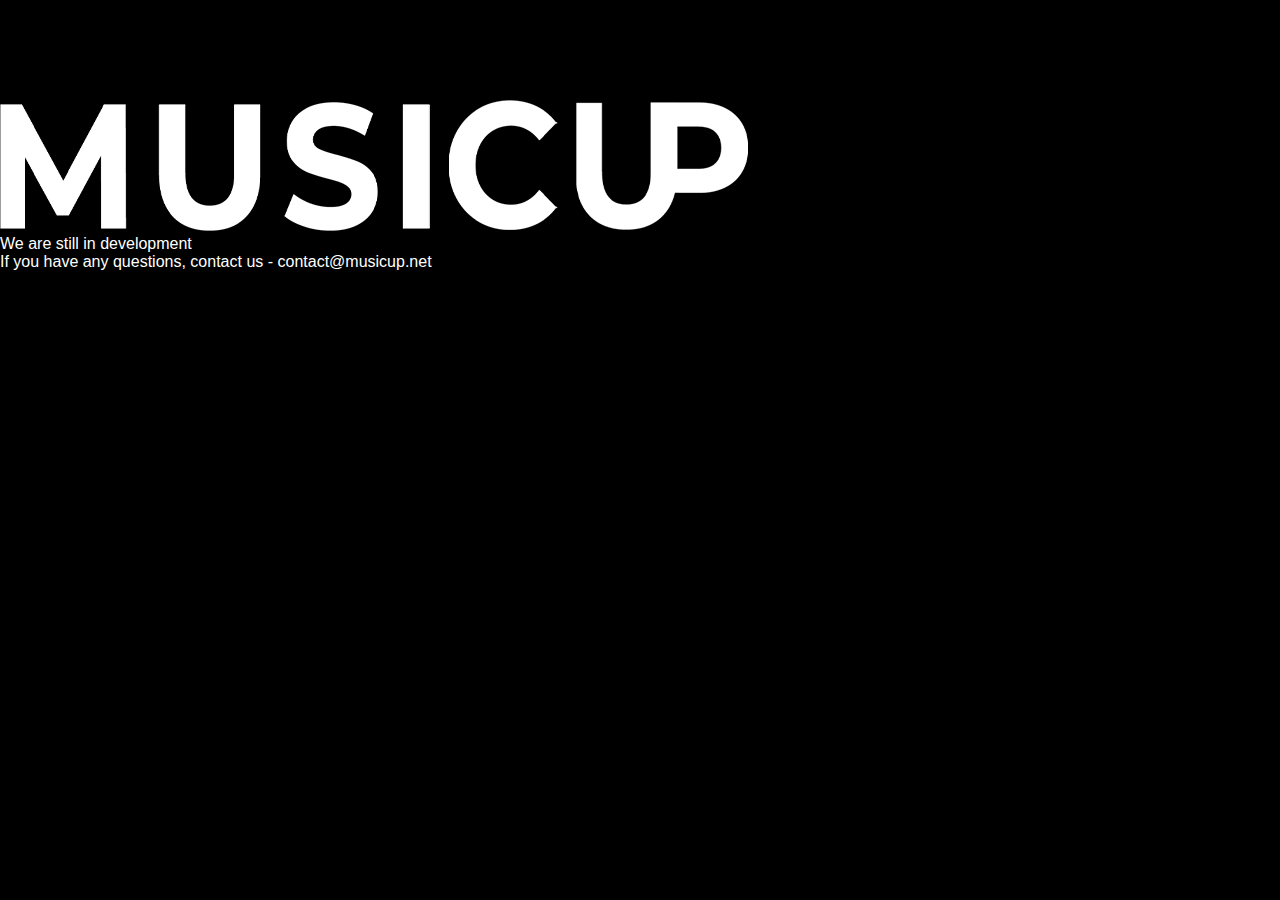
<file: dev.html>
<!DOCTYPE html>
<html lang="en">
    <head>
        <meta charset="utf-8">
        <meta name="viewport" content="width=device-width, initial-scale=1">
        <title>MusiCup</title>
        <meta name="description" content="" />
        <link href="assets/styles.css" rel="stylesheet" />
    </head>

    <body>
        <main>
            <section class="dev">
                <div class="logo"><img src="assets/img/logo.png" alt="MusiCup"></div>
                <div class="text">We are still in development</div>
                <div class="text">If you have any questions, contact us - contact@musicup.net</div>
            </section>
        </main>
    </body>
</file>
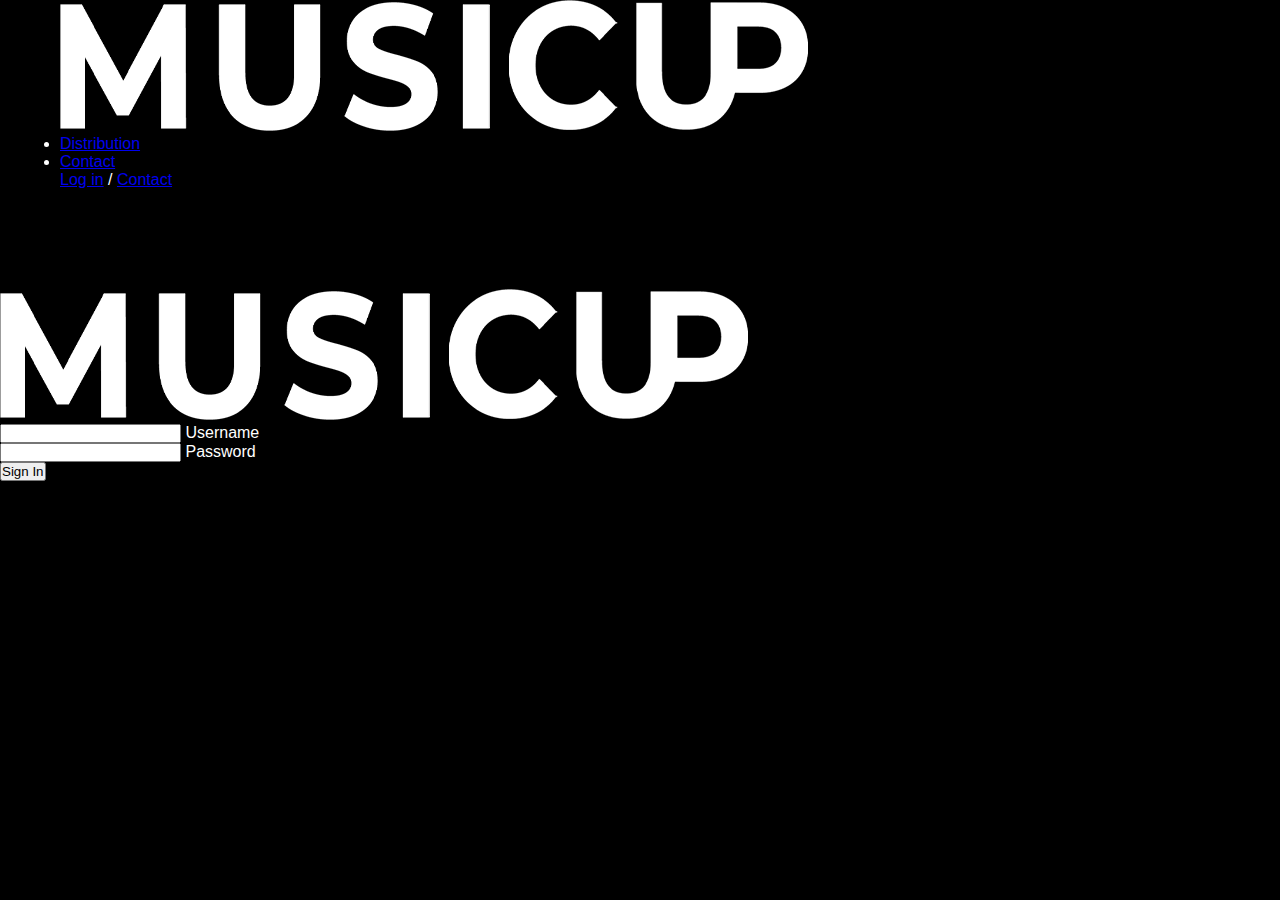
<file: login.html>
<!DOCTYPE html>
<html lang="en">
<head>
    <meta charset="utf-8">
    <meta name="viewport" content="width=device-width, initial-scale=1">
    <title>MusiCup</title>
    <meta name="description" content="" />
    <link href="assets/styles.css" rel="stylesheet" />
</head>
<body>
<header>
    <div class="container">
        <div class="logo"><img src="assets/img/logo.png" alt="MusiCup"></div>
        <ul class="service-lks">
            <li><a href="#">Distribution</a></li>
            <li><a href="#">Contact</a></li>
        </ul>
        <div class="auth">
            <a href="/login.html">Log in</a> / <a href="#">Contact</a>
        </div>
    </div>
</header>
<main>
    <section class="login">
        <div class="login-form">
            <div class="title"><img src="assets/img/logo.png" alt="MusiCup"></div>
            <form method="post">
                <div class="form-group">
                    <label for="username">
                        <input type="text" id="username" name="username" placeholder=" ">
                        <span>Username</span>
                    </label>
                </div>
                <div class="form-group">
                    <label for="password">
                        <input type="password" id="password" name="password" placeholder=" ">
                        <span>Password</span>
                    </label>
                </div>
                <button type="submit">Sign In</button>
            </form>
        </div>
    </section>
</main>
</body>
</file>
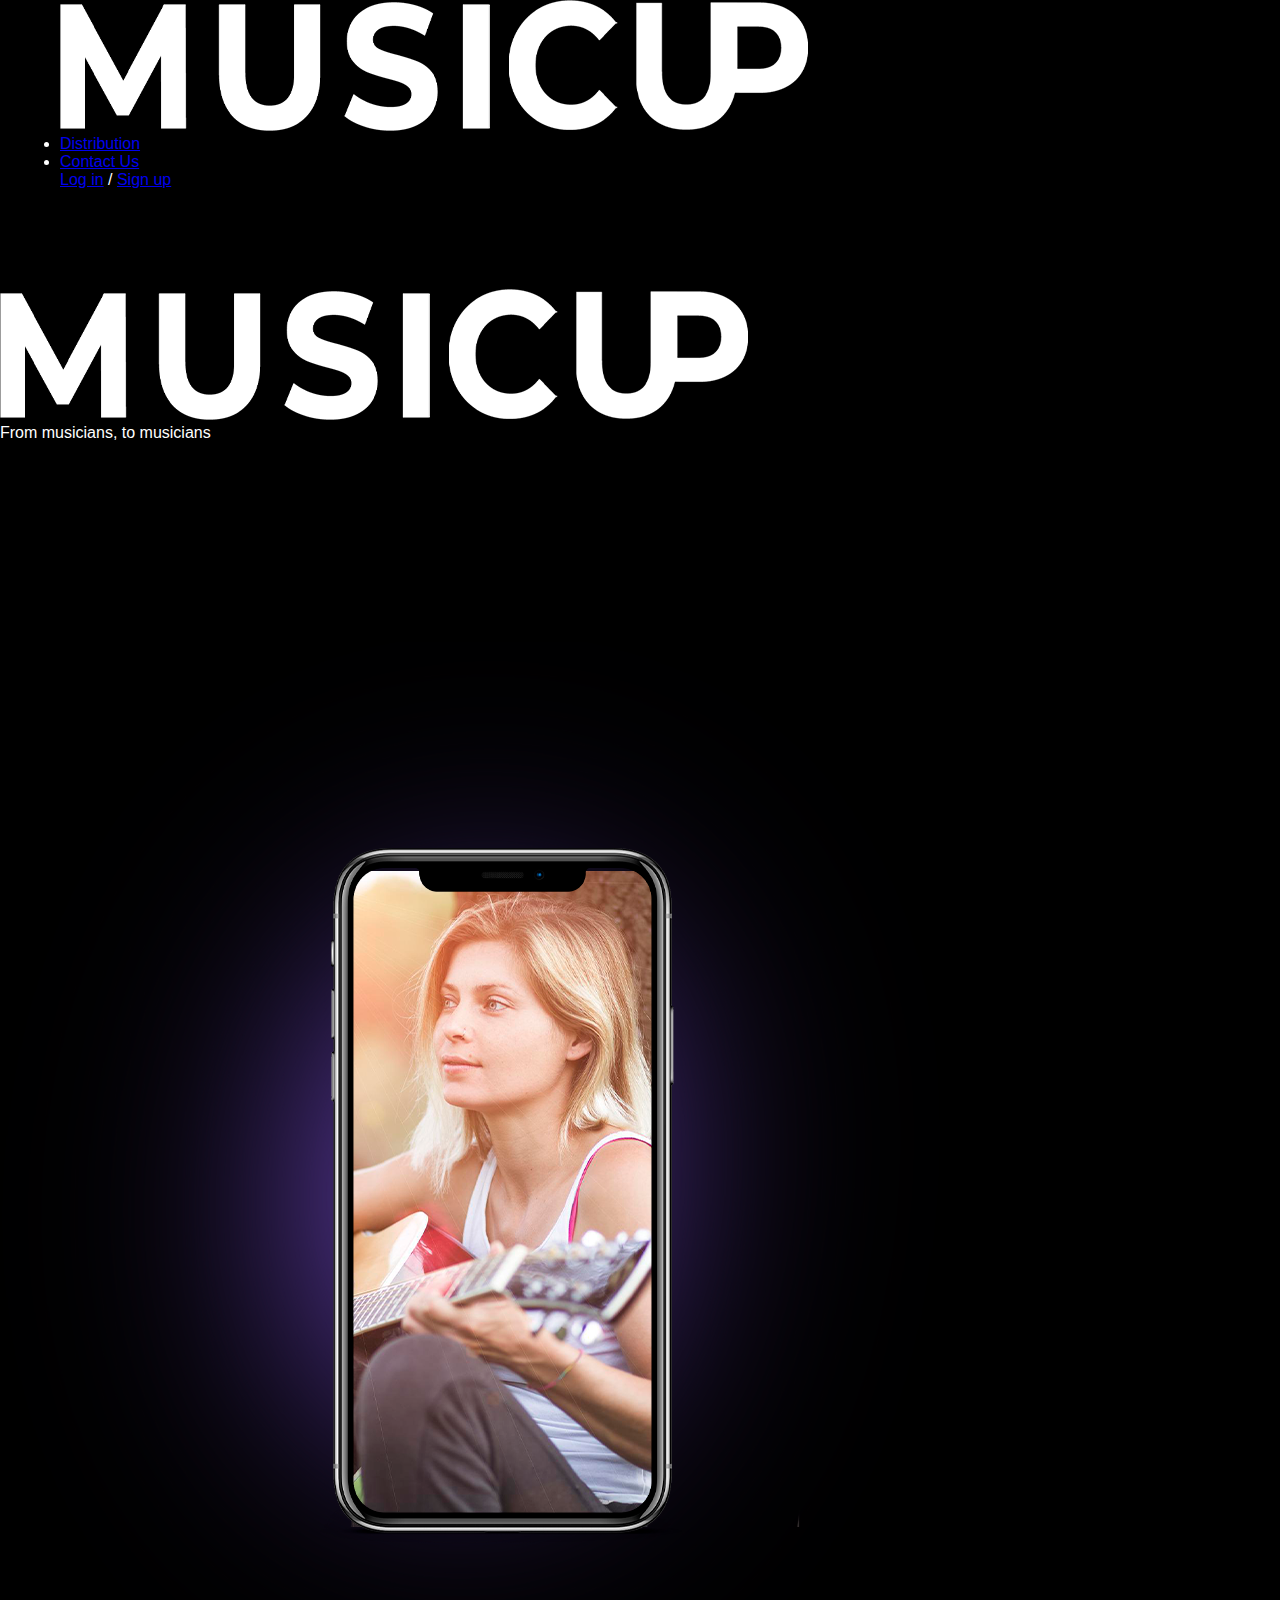
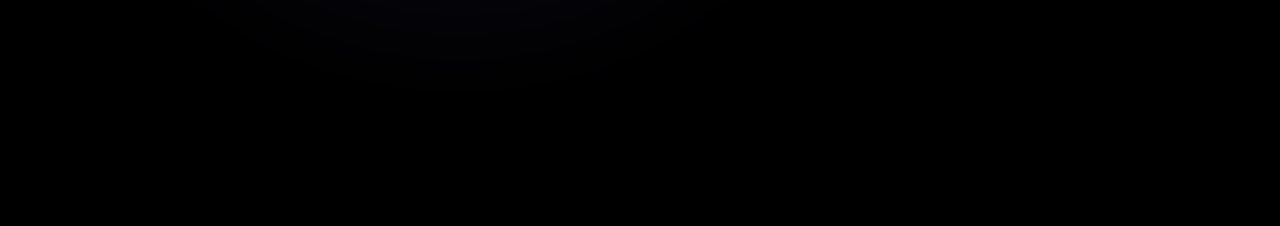
<file: main.html>
<!DOCTYPE html>
<html lang="en">
<head>
    <meta charset="utf-8">
    <meta name="viewport" content="width=device-width, initial-scale=1">
    <title>MusiCup</title>
    <meta name="description" content="" />
    <link href="assets/styles.css" rel="stylesheet" />
</head>
<body>
    <header>
        <div class="container">
            <div class="logo"><img src="assets/img/logo.png" alt="MusiCup"></div>
            <ul class="service-lks">
                <li><a href="#">Distribution</a></li>
                <li><a href="#">Contact Us</a></li>
            </ul>
            <div class="auth">
                <a href="login.html">Log in</a> / <a href="dev.html">Sign up</a>
            </div>
        </div>
    </header>
    <main>
        <section class="welcome">
            <div class="logo"><img src="assets/img/logo.png" alt="MusiCup"></div>
            <div class="slogan">From musicians, to musicians</div>
        </section>
        <section class="solution">
            <div class="phone"><img src="assets/img/phone.png" alt="phone"></div>

        </section>
    </main>
    
</body>
</file>
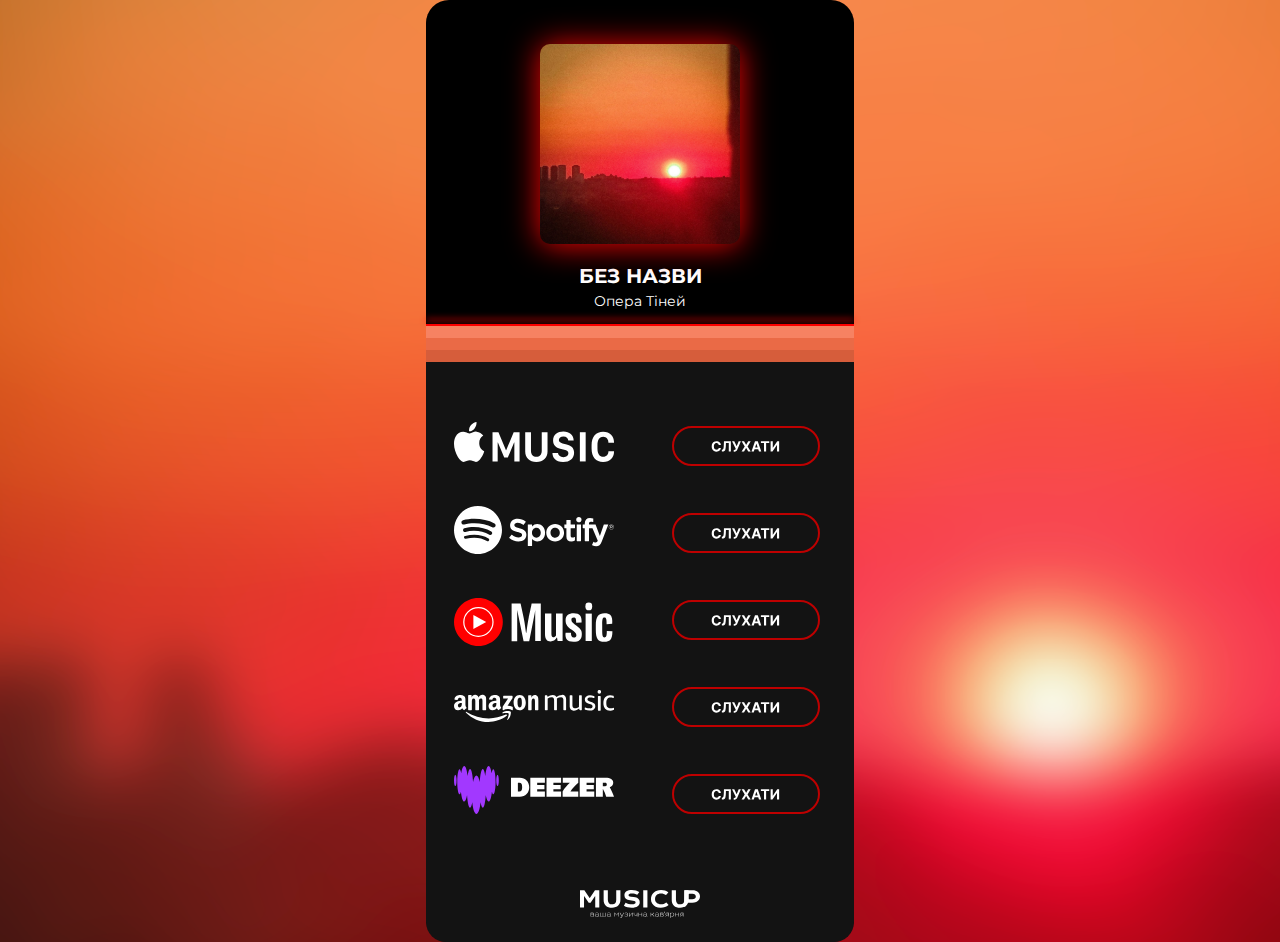
<file: lnk/ot.html>
<!DOCTYPE html>
<html lang="ua">
<head>
    <meta charset="UTF-8">
    <meta name="viewport" content="width=device-width, initial-scale=1.0">
    <title>MusiCup</title>
    <link rel="stylesheet" href="style.css">
</head>
<body>
    <div class="main">
        <div id="cover">
            <img src="immages/albumCover.svg" alt="" id="albumCover">
            <p id="groupName">БЕЗ НАЗВИ</p>
            <p id="albumName">Опера Тіней</p>
        </div>
        <div class="body">
            <div id="redBg1Shadow"></div>
            <div id="redBg1"></div>
            <div id="redBg2"></div>
            <div id="redBg3"></div>
            <div id="grayBg"></div>
        </div>
        <div class="media">
            <div id="media">
                <div class="links">
                    <div id="apple"><img src="immages/applemusic.svg" alt=""></div>
                    <div id="spotify"><img src="immages/spotifymusic.svg" alt=""></div>
                    <div id="youtubeMusic"><img src="immages/youtubemusic.svg" alt=""></div>
                    <div id="amazonMusic"><img src="immages/amazonmusic.svg" alt=""></div>
                    <div id="deezer"><img src="immages/deezermusic.svg" alt=""></div>
                </div>
                <div class="buttonBox">
                    <div id="button"></div>
                    <a href="https://open.spotify.com/artist/1m9UfNvAz1fpnAbQstS9Wg?si=U23dSTtgRUi9xFJEVellCQ"><div id="button"></div></a>
                    <div id="button"></div>
                    <div id="button"></div>
                    <div id="button"></div>
                    
                </div>
            </div>
            <div id="logo"><img src="immages/Logo.svg" alt=""></div>
        </div>
    </div>
    <script src="script.js"></script>
</body>
</html>
</file>
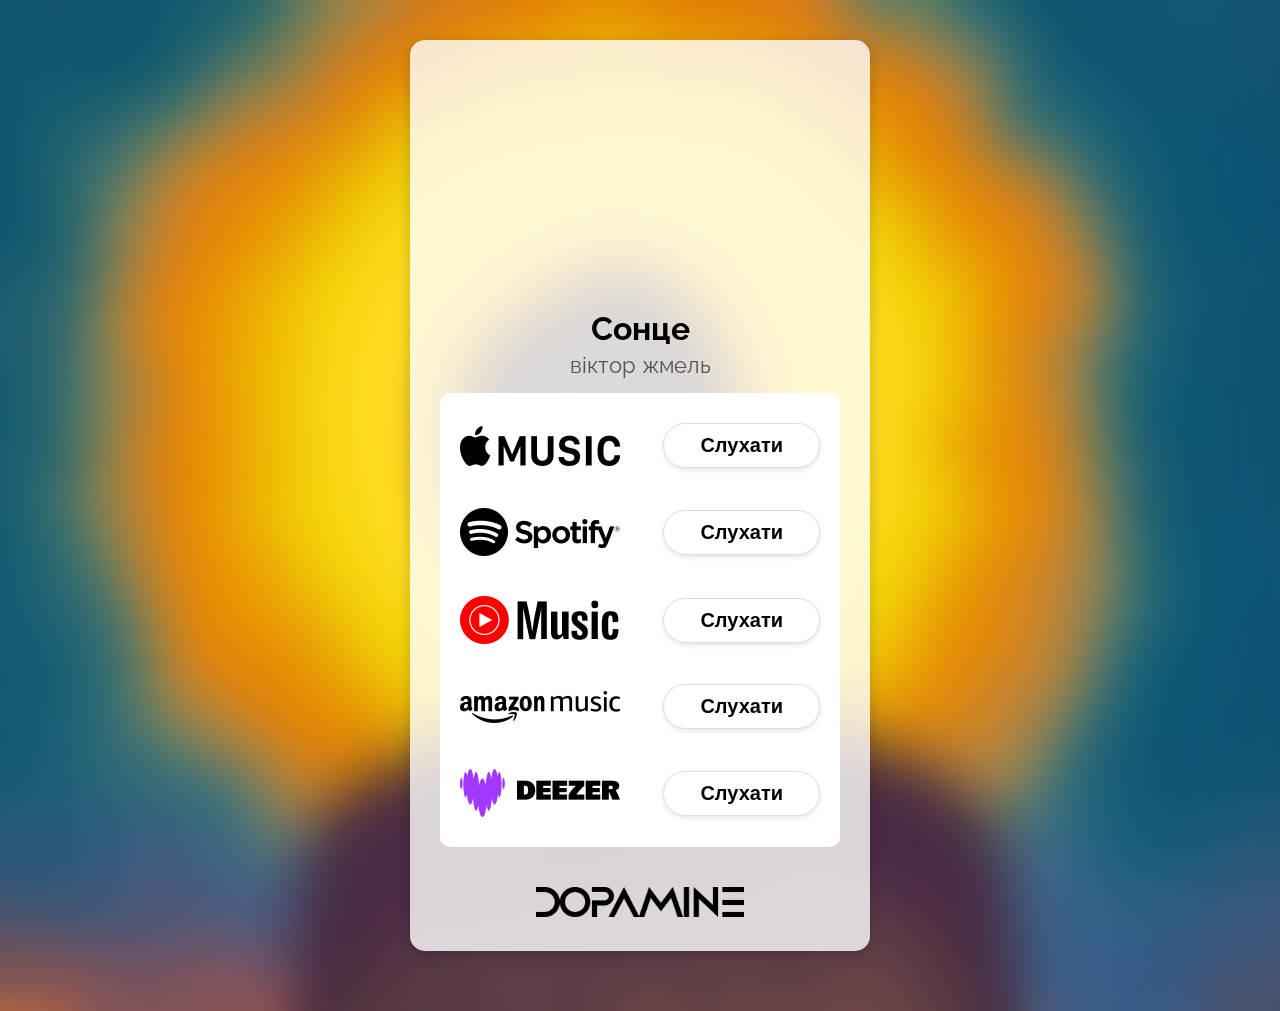
<file: lnk/sonce.html>
<!DOCTYPE html>
<html lang="en">
<head>
  <meta charset="UTF-8">
  <meta name="viewport" content="width=device-width, initial-scale=1.0">
  <title>ДОФАМІН – Реліз</title>
  <link href="css/styles.css" rel="stylesheet" />
  <style>
    body {
      font-family: Arial, sans-serif;
      text-align: center;
      background: url('/lnk/img/sonce.jpg') no-repeat center center/cover;
      backdrop-filter: blur(20px);
      color: black;
      margin: 0;
      padding: 20px;
      display: flex;
      align-items: center;
      justify-content: center;
      min-height: 100vh;
      position: relative;
    }

    .background-blur {
      position: absolute;
      top: 0;
      left: 0;
      width: 100%;
      height: 100%;
      background: url('/lnk/img/sonce.jpg') no-repeat center center/cover;
      filter: blur(30px);
      z-index: -1;
    }
  </style>
</head>
<body>
<div class="background-blur"></div>
<div class="container">
  <div class="video-container">
    <iframe src="https://www.youtube.com/embed/lYtlUMqAIoM?si=KlSenBt1RTTXfZUl" frameborder="0" allowfullscreen></iframe>
  </div>
  <!--<img src="/assets/img/sunset.jpg" alt="Обкладинка релізу" class="cover">-->
  <div class="title">Сонце</div>
  <div class="artist">віктор жмель</div>
  <div class="links">
    <div class="link-item"><img src="/lnk/img/applemusic-min.png" alt="Apple Music"><a href="https://music.apple.com/ua/album/%D1%81%D0%BE%D0%BD%D1%86%D0%B5-single/1797461732" target="_blank">Слухати</a></div>
    <div class="link-item"><img src="/lnk/img/spotify-min.png" alt="Spotify"><a href="https://open.spotify.com/track/38UAQZbCZUg9lgNcsJb1hC?si=6cfe00de0f4d4c37" target="_blank">Слухати</a></div>
    <div class="link-item"><img src="/lnk/img/ytmusic-min.png" alt="YouTube Music"><a href="https://www.youtube.com/watch?v=lYtlUMqAIoM" target="_blank">Слухати</a></div>
    <div class="link-item"><img src="/lnk/img/amazon-min.png" alt="Amazon Music"><a href="https://music.amazon.com/albums/B0DXQDNCK5" target="_blank">Слухати</a></div>
    <div class="link-item"><img src="/lnk/img/deezer-min.png" alt="Deezer"><a href="https://www.deezer.com/uk/album/716310621" target="_blank">Слухати</a></div>
  </div>
  <div class="logo">
    <img src="img/dopamine-black.png" alt="Логотип">
  </div>
</div>
</body>
</html>
</file>
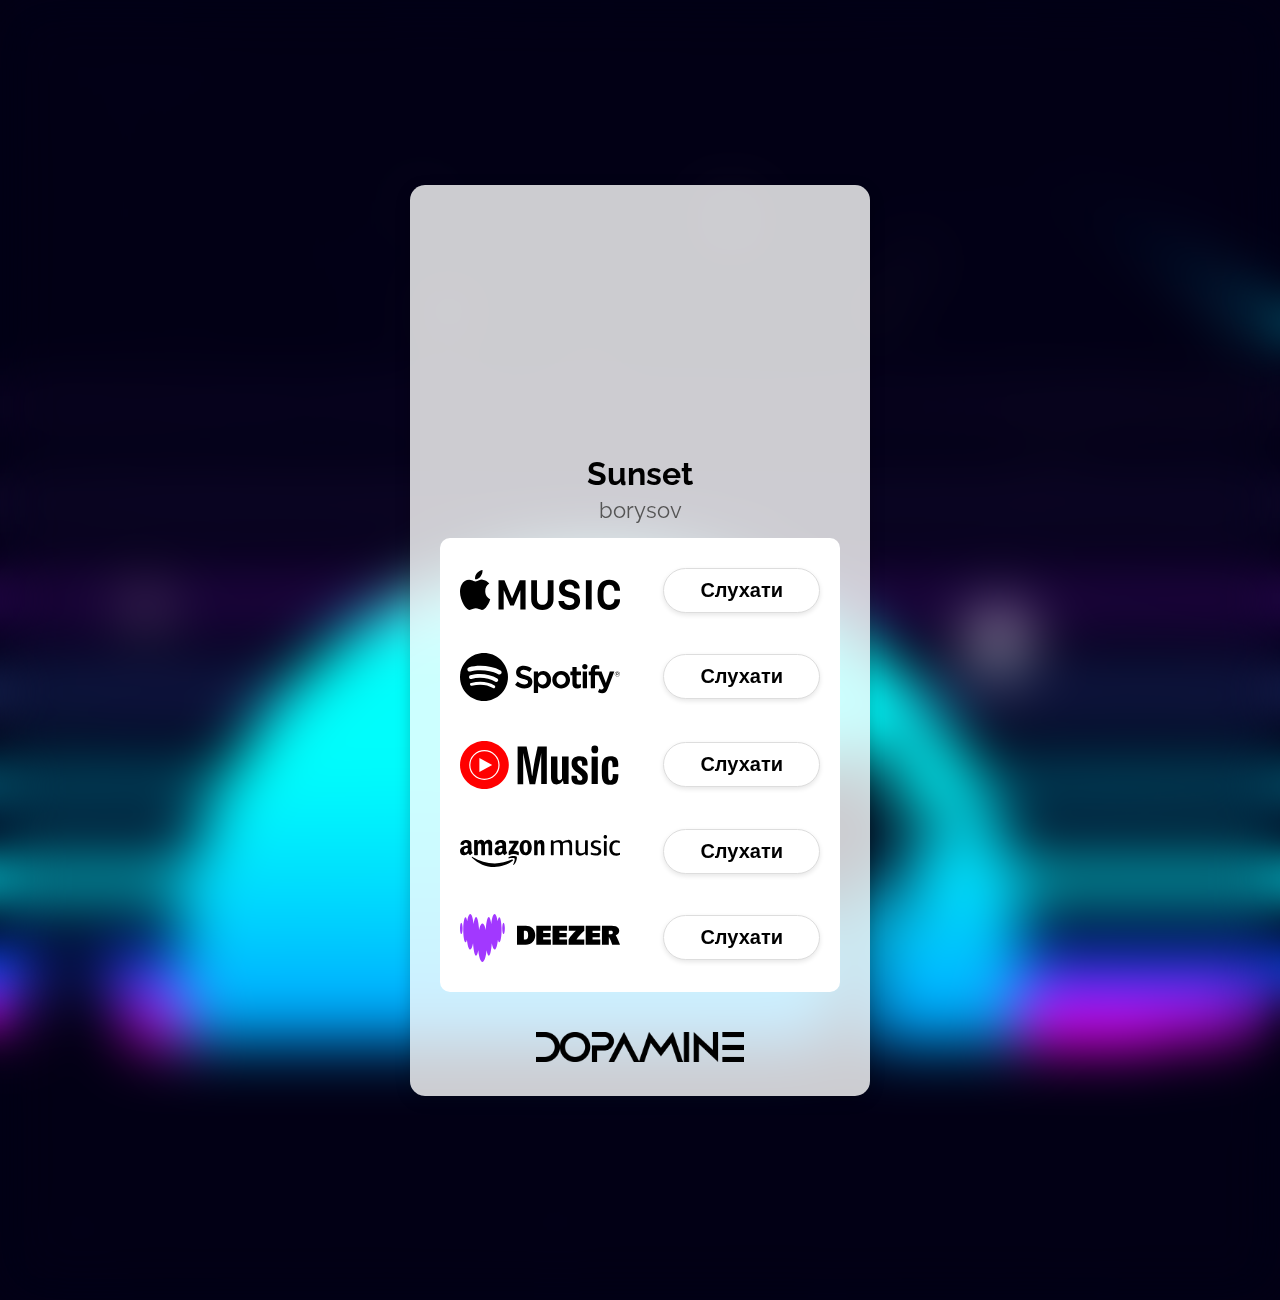
<file: lnk/Sunset.html>
<!DOCTYPE html>
<html lang="en">
<head>
  <meta charset="UTF-8">
  <meta name="viewport" content="width=device-width, initial-scale=1.0">
  <title>ДОФАМІН – Реліз</title>
  <link href="css/styles.css" rel="stylesheet" />
</head>
<body>
<div class="background-blur"></div>
<div class="container">
  <div class="video-container">
    <iframe src="https://www.youtube.com/embed/xp4WE9PtY4E" frameborder="0" allowfullscreen></iframe>
  </div>
  <!--<img src="/assets/img/sunset.jpg" alt="Обкладинка релізу" class="cover">-->
  <div class="title">Sunset</div>
  <div class="artist">borysov</div>
  <div class="links">
    <div class="link-item"><img src="/lnk/img/applemusic.svg" alt="Apple Music"><a href="https://music.apple.com/ua/album/sunset-single/1796458766" target="_blank">Слухати</a></div>
    <div class="link-item"><img src="/lnk/img/spotify.svg" alt="Spotify"><a href="https://open.spotify.com/album/3YTJbIjtZBsVhh7cidciAu?si=Sn91jQi1SxOwTagf3bD6WQ" target="_blank">Слухати</a></div>
    <div class="link-item"><img src="/lnk/img/ytmusic.svg" alt="YouTube Music"><a href="https://music.youtube.com/playlist?list=OLAK5uy_nBgHpI9ambVtOOKZnl6H2Oc5_ccFYCg0g" target="_blank">Слухати</a></div>
    <div class="link-item"><img src="/lnk/img/amazon.svg" alt="Amazon Music"><a href="https://music.amazon.com/albums/B0DX5BKNG6" target="_blank">Слухати</a></div>
    <div class="link-item"><img src="/lnk/img/deezer.svg" alt="Deezer"><a href="https://www.deezer.com/ru/album/713492671" target="_blank">Слухати</a></div>
  </div>
  <div class="logo">
    <img src="/assets/img/dopamine-black.png" alt="Логотип">
  </div>
</div>
</body>
</html>
</file>
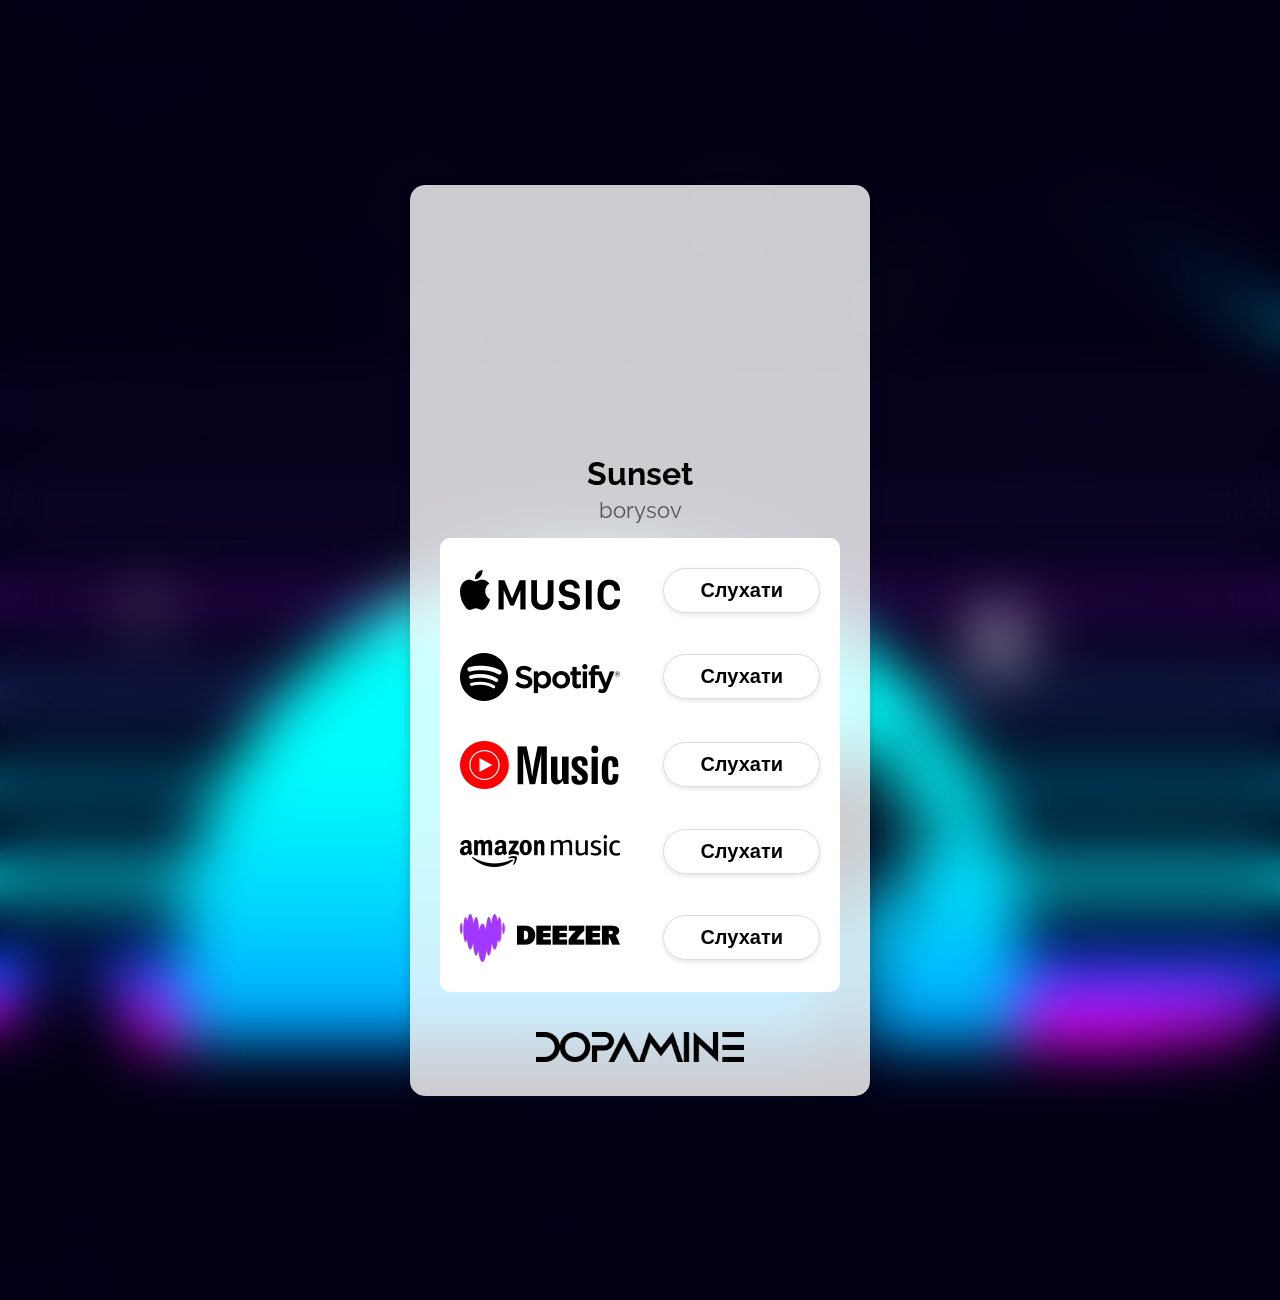
<file: lnk/sunset.html>
<!DOCTYPE html>
<html lang="en">
<head>
  <meta charset="UTF-8">
  <meta name="viewport" content="width=device-width, initial-scale=1.0">
  <title>ДОФАМІН – Реліз</title>
  <link href="css/styles.css" rel="stylesheet" />
  <style>

  </style>
</head>
<body>
<div class="background-blur"></div>
<div class="container">
  <div class="video-container">
    <iframe src="https://www.youtube.com/embed/xp4WE9PtY4E" frameborder="0" allowfullscreen></iframe>
  </div>
  <!--<img src="/assets/img/sunset.jpg" alt="Обкладинка релізу" class="cover">-->
  <div class="title">Sunset</div>
  <div class="artist">borysov</div>
  <div class="links">
    <div class="link-item"><img src="/lnk/img/applemusic-min.png" alt="Apple Music"><a href="https://music.apple.com/ua/album/sunset-single/1796458766" target="_blank">Слухати</a></div>
    <div class="link-item"><img src="/lnk/img/spotify-min.png" alt="Spotify"><a href="https://open.spotify.com/album/3YTJbIjtZBsVhh7cidciAu?si=Sn91jQi1SxOwTagf3bD6WQ" target="_blank">Слухати</a></div>
    <div class="link-item"><img src="/lnk/img/ytmusic-min.png" alt="YouTube Music"><a href="https://music.youtube.com/playlist?list=OLAK5uy_nBgHpI9ambVtOOKZnl6H2Oc5_ccFYCg0g" target="_blank">Слухати</a></div>
    <div class="link-item"><img src="/lnk/img/amazon-min.png" alt="Amazon Music"><a href="https://music.amazon.com/albums/B0DX5BKNG6" target="_blank">Слухати</a></div>
    <div class="link-item"><img src="/lnk/img/deezer-min.png" alt="Deezer"><a href="https://www.deezer.com/ru/album/713492671" target="_blank">Слухати</a></div>
  </div>
  <div class="logo">
    <img src="img/dopamine-black.png" alt="Логотип">
  </div>
</div>
</body>
</html>
</file>
<file: assets/styles.css>
@charset "UTF-8";
* {
  margin: 0;
  padding: 0;
  box-sizing: border-box;
  outline: none;
  scroll-behavior: smooth;
}

body {
  font-family: "Unbounded", sans-serif;
  background-color: #000;
  color: #fff;
  overflow-x: hidden;
}

.container {
  max-width: 1200px;
  margin: 0 auto;
  padding: 0 20px;
  position: relative;
}

section {
  padding: 100px 0;
}

h2 {
  font-size: 2.5rem;
  margin-bottom: 40px;
  text-transform: uppercase;
  position: relative;
  display: inline-block;
}
h2:after {
  content: "";
  position: absolute;
  bottom: -10px;
  left: 50%;
  transform: translateX(-50%);
  width: 80px;
  height: 3px;
  background-color: #ffcc00;
}

.button {
  display: inline-block;
  padding: 12px 30px;
  background-color: #ffcc00;
  color: #000;
  text-decoration: none;
  border-radius: 4px;
  font-weight: 600;
  text-transform: uppercase;
  letter-spacing: 1px;
  transition: all 0.3s ease;
  border: 2px solid #ffcc00;
}
.button:hover {
  transform: translateY(-3px);
  box-shadow: 0 10px 20px rgba(0, 0, 0, 0.1);
}
.button.primary-button {
  background-color: #ffcc00;
  color: #000;
}
.button.secondary-button {
  background-color: transparent;
  color: #fff;
  border: 2px solid #fff;
}
.button.secondary-button:hover {
  background-color: #fff;
  color: #000;
}
.button.outline-button {
  background-color: transparent;
  color: #fff;
  border: 2px solid #fff;
}
.button.outline-button:hover {
  background-color: #fff;
  color: #000;
}
.button.highlight-button {
  background-color: #ffcc00;
  border-color: #ffcc00;
  font-weight: 700;
}
.button.highlight-button:hover {
  background-color: rgb(204, 163.2, 0);
  border-color: rgb(204, 163.2, 0);
}

.header {
  position: fixed;
  top: 0;
  left: 0;
  width: 100%;
  padding: 20px 0;
  background-color: rgba(0, 0, 0, 0.9);
  backdrop-filter: blur(10px);
  z-index: 1000;
  transition: all 0.3s ease;
}
.header .container {
  display: flex;
  justify-content: space-between;
  align-items: center;
}
.header .logo {
  height: 40px;
  width: auto;
}
.header .nav-links {
  display: flex;
  list-style: none;
  gap: 30px;
}
.header .nav-links a {
  color: #fff;
  text-decoration: none;
  text-transform: uppercase;
  font-size: 14px;
  font-weight: 500;
  letter-spacing: 1px;
  position: relative;
  padding: 5px 0;
}
.header .nav-links a:after {
  content: "";
  position: absolute;
  bottom: 0;
  left: 0;
  width: 0%;
  height: 2px;
  background-color: #ffcc00;
  transition: width 0.3s ease;
}
.header .nav-links a:hover:after {
  width: 100%;
}
.header .hamburger-menu {
  display: none;
  flex-direction: column;
  justify-content: space-between;
  width: 30px;
  height: 20px;
  cursor: pointer;
}
.header .hamburger-menu .bar {
  height: 2px;
  width: 100%;
  background-color: #fff;
  transition: all 0.3s ease;
}
.header .hamburger-menu.active .bar:nth-child(1) {
  transform: translateY(9px) rotate(45deg);
}
.header .hamburger-menu.active .bar:nth-child(2) {
  opacity: 0;
}
.header .hamburger-menu.active .bar:nth-child(3) {
  transform: translateY(-9px) rotate(-45deg);
}
@media (max-width: 768px) {
  .header .nav-links {
    position: fixed;
    top: 80px;
    left: 0;
    width: 100%;
    background-color: rgba(0, 0, 0, 0.95);
    flex-direction: column;
    align-items: center;
    padding: 20px 0;
    gap: 20px;
    transform: translateY(-150%);
    transition: transform 0.3s ease;
  }
  .header .nav-links.active {
    transform: translateY(0);
  }
  .header .hamburger-menu {
    display: flex;
  }
}

.hero {
  height: 100vh;
  position: relative;
  display: flex;
  align-items: center;
  justify-content: center;
  overflow: hidden;
}
.hero-video {
  position: absolute;
  top: 0;
  left: 0;
  width: 100%;
  height: 100%;
  object-fit: cover;
  z-index: -1;
}
.hero-overlay {
  text-align: center;
  padding: 0 20px;
  background: rgba(0, 0, 0, 0.4);
  backdrop-filter: blur(5px);
  border-radius: 10px;
  padding: 40px;
  max-width: 800px;
}
.hero-title {
  margin-bottom: 20px;
}
.hero-title:after {
  display: none;
}
.hero .logo-large {
  width: 300px;
  height: auto;
}
.hero-subtitle {
  font-size: 1.5rem;
  margin-bottom: 40px;
  text-transform: uppercase;
  letter-spacing: 3px;
}
.hero-buttons {
  display: flex;
  justify-content: center;
  gap: 20px;
}
@media (max-width: 576px) {
  .hero-buttons {
    flex-direction: column;
    align-items: center;
  }
}

.mission {
  background-color: #111;
  padding: 100px 0;
}
.mission .container {
  display: flex;
  align-items: center;
  gap: 60px;
}
@media (max-width: 992px) {
  .mission .container {
    flex-direction: column;
    text-align: center;
  }
}
.mission-content {
  flex: 1;
}
.mission-content h2 {
  text-align: left;
}
.mission-content h2:after {
  left: 0;
  transform: none;
}
@media (max-width: 992px) {
  .mission-content h2 {
    text-align: center;
  }
  .mission-content h2:after {
    left: 50%;
    transform: translateX(-50%);
  }
}
.mission-content .mission-text {
  margin-bottom: 30px;
  font-size: 1.1rem;
  line-height: 1.6;
}
.mission-stats {
  display: flex;
  gap: 40px;
}
@media (max-width: 992px) {
  .mission-stats {
    margin-top: 40px;
  }
}
@media (max-width: 576px) {
  .mission-stats {
    flex-direction: column;
    gap: 20px;
  }
}
.mission-stats .stat-item {
  text-align: center;
}
.mission-stats .stat-item .stat-number {
  display: block;
  font-size: 3rem;
  font-weight: 700;
  color: #ffcc00;
  margin-bottom: 10px;
}
.mission-stats .stat-item .stat-label {
  text-transform: uppercase;
  letter-spacing: 1px;
}

.artists {
  padding: 100px 0;
}
.artists h2 {
  text-align: center;
  width: 100%;
}
.artists-grid {
  display: grid;
  gap: 40px;
  /* Default for 1 item */
  grid-template-columns: 1fr;
  /* When 2+ items */
}
@supports (grid-template-columns: repeat(auto-fit, minmax(0, 1fr))) {
  .artists-grid:has(> :nth-child(2)) {
    grid-template-columns: repeat(auto-fit, minmax(300px, 1fr));
  }
}
@media (max-width: 768px) {
  .artists-grid {
    grid-template-columns: 1fr;
  }
}
.artists-card {
  background-color: #111;
  border-radius: 10px;
  overflow: hidden;
  transition: transform 0.3s ease;
  position: relative;
}
.artists-card:hover {
  transform: translateY(-10px);
}
.artists-card:hover .artists-overlay {
  opacity: 1;
}
.artists-card .artists-image-container {
  position: relative;
  height: 300px;
  overflow: hidden;
  z-index: 1;
}
.artists-card .artists-image-container img {
  width: 100%;
  height: 100%;
  object-fit: cover;
  transition: transform 0.5s ease;
}
.artists-card .artists-overlay {
  position: absolute;
  top: 0;
  left: 0;
  width: 100%;
  height: 100%;
  background: rgba(0, 0, 0, 0.6);
  display: flex;
  justify-content: center;
  align-items: center;
  opacity: 0;
  transition: opacity 0.3s ease;
  z-index: 2;
}
.artists-card .artists-links {
  display: flex;
  gap: 15px;
}
.artists-card .artists-links .artist-link {
  padding: 10px 20px;
  background-color: #ffcc00;
  color: #000;
  text-decoration: none;
  border-radius: 4px;
  font-weight: 600;
  font-size: 14px;
  transition: all 0.3s ease;
}
.artists-card .artists-links .artist-link:hover {
  background-color: #fff;
}
.artists-card h3 {
  padding: 20px 20px 10px;
  font-size: 1.3rem;
}
.artists-card .artists-genre {
  padding: 0 20px 20px;
  color: #aaa;
  font-size: 0.9rem;
}
.artists .section-action {
  text-align: center;
  margin-top: 20px;
}

.featured {
  background-color: #111;
  padding: 100px 0;
}
.featured .container {
  display: flex;
  align-items: center;
  gap: 60px;
}
@media (max-width: 992px) {
  .featured .container {
    flex-direction: column-reverse;
  }
}
.featured-content {
  flex: 1;
}
.featured-content h2 {
  text-align: left;
  font-size: 2.5rem;
}
.featured-content h2:after {
  left: 0;
  transform: none;
}
@media (max-width: 992px) {
  .featured-content h2 {
    text-align: center;
  }
  .featured-content h2:after {
    left: 50%;
    transform: translateX(-50%);
  }
}
.featured-content .featured-description {
  margin-bottom: 30px;
  font-size: 1.1rem;
  line-height: 1.6;
}
@media (max-width: 992px) {
  .featured-content .featured-description {
    text-align: center;
  }
}
.featured-image {
  flex: 1;
}
.featured-image img {
  width: 100%;
  height: auto;
  border-radius: 10px;
  box-shadow: 0 20px 40px rgba(0, 0, 0, 0.3);
}
.featured-links {
  display: flex;
  gap: 15px;
  flex-wrap: wrap;
}
@media (max-width: 992px) {
  .featured-links {
    justify-content: center;
  }
}
.featured-links .platform-link {
  padding: 10px 15px;
  background-color: rgba(255, 255, 255, 0.1);
  color: #fff;
  text-decoration: none;
  border-radius: 4px;
  font-weight: 500;
  font-size: 14px;
  transition: all 0.3s ease;
  display: flex;
  align-items: center;
}
.featured-links .platform-link:before {
  content: "";
  display: inline-block;
  width: 20px;
  height: 20px;
  margin-right: 15px;
  background-size: contain;
  background-repeat: no-repeat;
  background-position: center;
}
.featured-links .platform-link.spotify:before {
  background-image: url("https://cdn.worldvectorlogo.com/logos/spotify-2.svg");
}
.featured-links .platform-link.apple:before {
  background-image: url("https://cdn.worldvectorlogo.com/logos/apple-14.svg");
}
.featured-links .platform-link.youtube:before {
  background-image: url("https://cdn.worldvectorlogo.com/logos/youtube-icon-5.svg");
}
.featured-links .platform-link:hover {
  background-color: rgba(255, 255, 255, 0.2);
}

.release {
  padding: 100px 0;
}
.release h2 {
  text-align: center;
  width: 100%;
}
.release-grid {
  display: grid;
  gap: 40px;
  /* Default for 1 item */
  grid-template-columns: 1fr;
  /* When 2+ items */
}
@supports (grid-template-columns: repeat(auto-fit, minmax(0, 1fr))) {
  .release-grid:has(> :nth-child(2)) {
    grid-template-columns: repeat(auto-fit, minmax(300px, 1fr));
  }
}
@media (max-width: 768px) {
  .release-grid {
    grid-template-columns: 1fr;
  }
}
.release-card {
  background-color: #111;
  border-radius: 10px;
  overflow: hidden;
  transition: transform 0.3s ease;
}
.release-card:hover {
  transform: translateY(-10px);
}
.release-card:hover .release-overlay {
  opacity: 1;
}
.release-card .release-artwork {
  position: relative;
  height: 300px;
  overflow: hidden;
}
.release-card .release-artwork img {
  width: 100%;
  height: 100%;
  object-fit: cover;
  transition: transform 0.5s ease;
}
.release-card .release-artwork:hover img {
  transform: scale(1.1);
}
.release-card .release-overlay {
  position: absolute;
  top: 0;
  left: 0;
  width: 100%;
  height: 100%;
  background: rgba(0, 0, 0, 0.6);
  display: flex;
  justify-content: center;
  align-items: center;
  opacity: 0;
  transition: opacity 0.3s ease;
}
.release-card .play-button {
  width: 60px;
  height: 60px;
  background-color: #ffcc00;
  border-radius: 50%;
  display: flex;
  justify-content: center;
  align-items: center;
  transition: all 0.3s ease;
}
.release-card .play-button svg {
  width: 30px;
  height: 30px;
  fill: #000;
}
.release-card .play-button:hover {
  transform: scale(1.1);
}
.release .release-info {
  padding: 20px;
}
.release .release-info h3 {
  font-size: 1.3rem;
  margin-bottom: 5px;
}
.release .release-info .release-artist {
  font-size: 0.9rem;
  color: #aaa;
  margin-bottom: 5px;
}
.release .release-info .release-date {
  font-size: 0.8rem;
  color: #777;
  margin-bottom: 15px;
}
.release .release-info .release-links .listen-link {
  font-size: 0.9rem;
  color: #ffcc00;
  text-decoration: none;
  display: inline-flex;
  align-items: center;
}
.release .release-info .release-links .listen-link:after {
  content: "→";
  margin-left: 5px;
  transition: transform 0.3s ease;
}
.release .release-info .release-links .listen-link:hover:after {
  transform: translateX(3px);
}
.release .section-action {
  text-align: center;
  margin-top: 40px;
}

.newsletter {
  background-color: #111;
  padding: 100px 0;
}
.newsletter .container {
  max-width: 800px;
}
.newsletter-content {
  text-align: center;
}
.newsletter-content h2 {
  margin-bottom: 20px;
}
.newsletter-content p {
  margin-bottom: 40px;
  font-size: 1.1rem;
}
.newsletter-form {
  display: flex;
  gap: 10px;
  max-width: 500px;
  margin: 0 auto;
}
@media (max-width: 576px) {
  .newsletter-form {
    flex-direction: column;
  }
}
.newsletter-form input {
  flex: 1;
  padding: 12px 20px;
  background-color: rgba(255, 255, 255, 0.1);
  border: 1px solid rgba(255, 255, 255, 0.2);
  border-radius: 4px;
  color: #fff;
  font-family: "Unbounded", sans-serif;
}
.newsletter-form input::placeholder {
  color: rgba(255, 255, 255, 0.5);
}
.newsletter-form input:focus {
  border-color: #ffcc00;
  background-color: rgba(255, 255, 255, 0.15);
}
.newsletter-form button {
  white-space: nowrap;
}

.contact {
  background-color: #111;
  padding: 100px 0;
}
.contact h2 {
  text-align: center;
  width: 100%;
}
.contact-grid {
  max-width: 800px;
  margin: 0 auto;
}
.contact-info {
  background-color: black;
  border-radius: 10px;
  padding: 40px;
  display: grid;
  grid-template-columns: repeat(auto-fit, minmax(250px, 1fr));
  gap: 30px;
}
.contact-item h3 {
  margin-bottom: 15px;
  font-size: 1.2rem;
  color: #ffcc00;
}
.contact-item p {
  margin-bottom: 10px;
}
.contact-item p a {
  color: #fff;
  text-decoration: none;
  transition: color 0.3s ease;
}
.contact-item p a:hover {
  color: #ffcc00;
}
.contact-social h3 {
  margin-bottom: 15px;
  font-size: 1.2rem;
  color: #ffcc00;
}
.contact-social .social-links {
  display: flex;
  flex-wrap: wrap;
  gap: 15px;
}
.contact-social .social-links .social-link {
  color: #fff;
  text-decoration: none;
  transition: color 0.3s ease;
}
.contact-social .social-links .social-link:hover {
  color: #ffcc00;
}

.footer {
  background-color: #0a0a0a;
  padding: 60px 0 30px;
}
.footer-content {
  display: flex;
  justify-content: space-between;
  margin-bottom: 40px;
}
@media (max-width: 768px) {
  .footer-content {
    flex-direction: column;
    gap: 40px;
  }
}
.footer-logo img {
  height: 40px;
  margin-bottom: 15px;
}
.footer-logo .footer-tagline {
  font-size: 0.9rem;
  color: #aaa;
}
.footer-links {
  display: flex;
  gap: 60px;
}
@media (max-width: 576px) {
  .footer-links {
    flex-direction: column;
    gap: 30px;
  }
}
.footer-links h4 {
  font-size: 1rem;
  margin-bottom: 20px;
  color: #ffcc00;
}
.footer-links ul {
  list-style: none;
}
.footer-links ul li {
  margin-bottom: 10px;
}
.footer-links ul li a {
  color: #aaa;
  text-decoration: none;
  transition: color 0.3s ease;
  font-size: 0.9rem;
}
.footer-links ul li a:hover {
  color: #fff;
}
.footer-bottom {
  border-top: 1px solid rgba(255, 255, 255, 0.1);
  padding-top: 30px;
  text-align: center;
}
.footer-bottom p {
  font-size: 0.8rem;
  color: #777;
}

@keyframes fadeIn {
  from {
    opacity: 0;
    transform: translateY(20px);
  }
  to {
    opacity: 1;
    transform: translateY(0);
  }
}
.artist-header {
  height: 60vh;
  display: flex;
  align-items: flex-end;
  position: relative;
  margin-top: 80px;
}
.artist-header-image {
  position: absolute;
  top: 0;
  left: 0;
  width: 100%;
  height: 100%;
  object-fit: cover;
  z-index: -1;
}
.artist-header-image:after {
  content: "";
  position: absolute;
  top: 0;
  left: 0;
  width: 100%;
  height: 100%;
  background: linear-gradient(to bottom, rgba(0, 0, 0, 0.2) 0%, rgba(0, 0, 0, 0.8) 100%);
}
.artist-header-content {
  width: 100%;
  padding: 40px 0;
}
.artist-header-content h1 {
  font-size: 4rem;
  margin-bottom: 10px;
}
@media (max-width: 768px) {
  .artist-header-content h1 {
    font-size: 3rem;
  }
}
.artist-header-content .artist-genre {
  font-size: 1.2rem;
  color: #ddd;
  margin-bottom: 20px;
}
.artist-header-content .artist-socials {
  display: flex;
  gap: 15px;
}
.artist-header-content .artist-socials .social-link {
  padding: 10px 20px;
  background-color: rgba(255, 255, 255, 0.1);
  color: #fff;
  text-decoration: none;
  border-radius: 4px;
  font-weight: 500;
  font-size: 14px;
  transition: all 0.3s ease;
  display: flex;
  align-items: center;
}
.artist-header-content .artist-socials .social-link:hover {
  background-color: rgba(255, 255, 255, 0.2);
}

.artist-bio {
  padding: 80px 0;
}
.artist-bio .container {
  display: grid;
  grid-template-columns: 2fr 1fr;
  gap: 60px;
}
@media (max-width: 992px) {
  .artist-bio .container {
    grid-template-columns: 1fr;
  }
}
.artist-bio-text p {
  margin-bottom: 20px;
  line-height: 1.7;
  font-size: 1.1rem;
}
.artist-bio-sidebar h3 {
  margin-bottom: 20px;
  color: #ffcc00;
}
.artist-bio-sidebar .artist-stats {
  background-color: #111;
  padding: 30px;
  border-radius: 10px;
  margin-bottom: 30px;
}
.artist-bio-sidebar .artist-stats .stat-item {
  display: flex;
  justify-content: space-between;
  margin-bottom: 15px;
}
.artist-bio-sidebar .artist-stats .stat-item:last-child {
  margin-bottom: 0;
}
.artist-bio-sidebar .artist-stats .stat-item .stat-label {
  color: #aaa;
}
.artist-bio-sidebar .artist-stats .stat-item .stat-value {
  font-weight: 600;
  color: #fff;
}
.artist-bio-sidebar .artist-contact {
  background-color: #111;
  padding: 30px;
  border-radius: 10px;
}
.artist-bio-sidebar .artist-contact .contact-link {
  display: block;
  margin-bottom: 15px;
  color: #fff;
  text-decoration: none;
  transition: color 0.3s ease;
}
.artist-bio-sidebar .artist-contact .contact-link:hover {
  color: #ffcc00;
}

@media (max-width: 1200px) {
  .container {
    padding: 0 30px;
  }
}
@media (max-width: 992px) {
  section {
    padding: 80px 0;
  }
  h2 {
    font-size: 2.2rem;
  }
}
@media (max-width: 768px) {
  section {
    padding: 60px 0;
  }
  h2 {
    font-size: 2rem;
  }
  .hero-overlay {
    padding: 30px;
  }
  .logo-large {
    width: 250px;
  }
  .hero-subtitle {
    font-size: 1.2rem;
  }
}
@media (max-width: 576px) {
  section {
    padding: 50px 0;
  }
  h2 {
    font-size: 1.8rem;
  }
  .button {
    padding: 10px 25px;
  }
  .hero-overlay {
    padding: 20px;
  }
  .logo-large {
    width: 200px;
  }
  .hero-subtitle {
    font-size: 1rem;
    margin-bottom: 25px;
  }
}
.text-center {
  text-align: center;
}

.mb-20 {
  margin-bottom: 20px;
}

.mt-40 {
  margin-top: 40px;
}

.full-height {
  min-height: 100vh;
}

.dark-theme {
  --text-color: #fff;
  --bg-color: #000;
}

/*# sourceMappingURL=styles.css.map */
</file>
<file: lnk/style.css>
@font-face {
    font-family: 'Montserrat-Bold';
    src: url('fonts/static/Montserrat-Bold.ttf') format('truetype');
    font-weight: bold;
}

@font-face {
    font-family: 'Montserrat-Regular';
    src: url('fonts/static/Montserrat-Regular.ttf') format('truetype');
    font-weight: normal;
}

body {
    margin: 0;
    padding: 0;
    background-image: url(immages/bg.png);
    background-size: cover;
    display: flex;
    justify-content: center;
    align-items: center;
}

.main {
    width: 428px;
    display: flex;
    justify-content: center;
    flex-direction: column;
    background-color: black;
    border-radius: 23px;
}

#cover {
    display: flex;
    flex-direction: column;
    justify-content: center;
    text-align: center;
    align-items: center;
    padding-top: 44px;
    border-top-left-radius: 20px;
    border-top-right-radius: 20px;
}

#coverBg {
    width: 428px;
}

#groupName {
    font-family: 'Montserrat-Bold', sans-serif;
    font-weight: 700;
    font-size: 20px;
    color: #FFFFFF;
    margin-bottom: 2px;
}

#albumName {
    font-family: 'Montserrat-Regular', sans-serif;
    font-weight: 300;
    font-size: 14px;
    color: #FFFFFF;
    margin-top: 2px;
}

#albumCover {
    width: 200px;
    filter: drop-shadow(0px 1px 16px #FB0203);
    z-index: 1;
}

.body {
    display: flex;
    flex-direction: column;
    justify-content: center;
}

#redBg1Shadow {
    width: 428px;
    height: 2px;
    background: #FC0000;
    box-shadow: 0px -5px 6px #FC0000
}

#redBg1 {
    width: 428px;
    height: 12px;
    background: #F68262;
}

#redBg2 {
    width: 428px;
    height: 12px;
    background: #EA6A46;
}

#redBg3 {
    width: 428px;
    height: 12px;
    background: #D65D3B;
}

#grayBg {
    width: 428px;
    background: #131313;
}

#logo {
    display: flex;
    justify-content: center;
    align-items: center;
    width: 120px;
    margin-top: 72px;
    margin-bottom: 24px;
}

.media {
    display: flex;
    justify-content: center;
    align-items: center;
    flex-direction: column;
    background-color: #131313;
    border-bottom-left-radius: 20px;
    border-bottom-right-radius: 20px;
}

#media {
    display: grid;
    grid-template-columns: 1fr 1fr;
    gap: 52px;
    margin-top: 60px;
}

.links {
    display: grid;
    place-items: center;
    grid-template-columns: 1fr;
    gap: 40px;
}

#apple, #spotify, #youtubeMusic, #amazonMusic, #deezer {
    width: 160px;
}

.buttonBox {
    display: grid;
    place-items: center;
    grid-template-columns: 1fr;
    gap: 40px;
}

#button {
    height: 40px;
    width: 148px;
    background-image: url('immages/Property\ 1=Default.svg');
    background-size: cover;
    cursor: pointer;
    transition: background-image 0.15s, transform 0.15s;
}
  
#button:hover {
    background-image: url('immages/Property\ 1=Variant2.svg');
}
  
#button:active {
    background-image: url('immages/Property\ 1=Variant3.svg');
    transform: scale(0.95);
}
</file>
<file: lnk/css/styles.css>
@import url('https://fonts.googleapis.com/css2?family=Raleway:wght@400;700&family=Montserrat:wght@400;700&display=swap');

body {
    font-family: Arial, sans-serif;
    text-align: center;
    background: url('/lnk/img/sunset.jpg') no-repeat center center/cover;
    backdrop-filter: blur(20px);
    color: black;
    margin: 0;
    padding: 20px;
    display: flex;
    align-items: center;
    justify-content: center;
    min-height: 140vh;
    position: relative;
}

.background-blur {
    position: absolute;
    top: 0;
    left: 0;
    width: 100%;
    height: 100%;
    background: url('/lnk/img/sunset.jpg') no-repeat center center/cover;
    filter: blur(30px);
    z-index: -1;
}

.container {
    width: 90%;
    max-width: 400px;
    background: rgba(255, 255, 255, 0.8);
    padding: 30px;
    margin: 20px 0 40px;
    border-radius: 15px;
    box-shadow: 0 4px 15px rgba(0, 0, 0, 0.2);
    position: relative;
    z-index: 1;
}
.video-container {
    position: relative;
    width: 100%;
    padding-top: 56.25%; /* 16:9 Aspect Ratio */
}
.video-container iframe {
    position: absolute;
    top: 0;
    left: 0;
    width: 100%;
    height: 100%;
    border-radius: 15px;
}
.cover {
    width: 100%;
    border-radius: 15px;
}
.title {
    font-size: 32px;
    font-weight: bold;
    margin: 15px 0 5px;
    font-family: 'Raleway', sans-serif;
}
.artist {
    font-size: 22px;
    color: #555;
    margin-bottom: 15px;
    font-family: 'Raleway', sans-serif;
}
.links {
    display: flex;
    flex-direction: column;
    gap: 20px;
    background: white;
    padding: 20px;
    border-radius: 10px;
}
.link-item {
    display: flex;
    align-items: center;
    justify-content: space-between;
    padding: 10px 0;
}
.link-item img {
    max-height: 50px;
    width: auto;
}
.link-item a {
    padding: 10px 36px;
    background: white;
    color: black;
    font-size: 20px;
    font-weight: bold;
    text-decoration: none;
    border-radius: 30px;
    border: 1px solid #ddd;
    box-shadow: 0 2px 5px rgba(0, 0, 0, 0.1);
    transition: all 0.3s ease;
}
.link-item a:hover {
    background: linear-gradient(135deg, #ff7eb3, #ff758c);
    color: white;
    transform: scale(1.1);
    box-shadow: 0 4px 15px rgba(255, 118, 136, 0.3);
}
.logo {
    margin-top: 40px;
}
.logo img {
    height: 30px;
}
</file>
